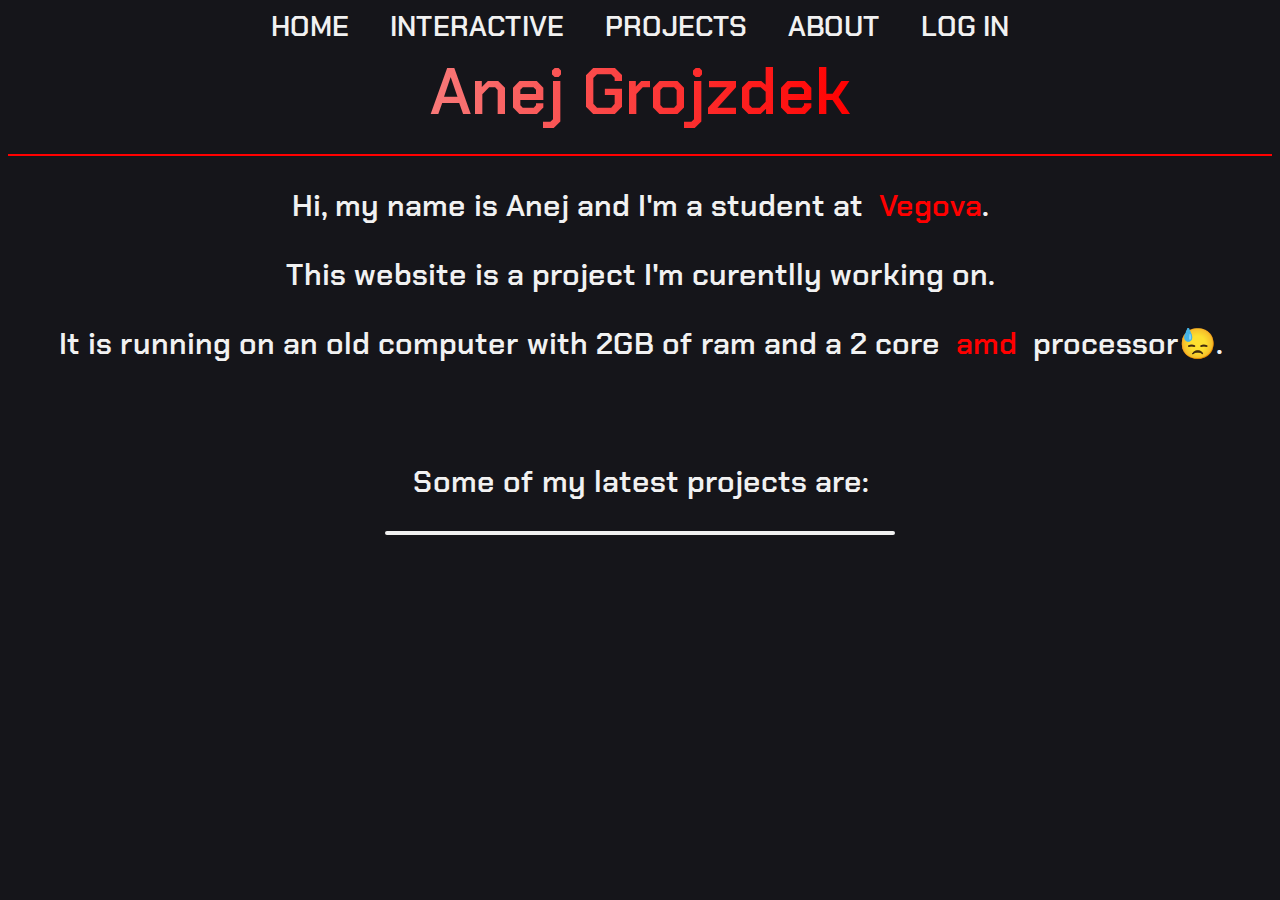
<file: index.html>
<!DOCTYPE html>
<html>
    <head>
        <link rel="stylesheet" href="stil.css">
        <meta charset="UTF-8">
        <meta name="viewport" content="width=device-width, initial-scale=1.0">
        <title>BALLS</title>
    </head>
    <header>
        <ul class="headerList">
            <li><a href="index.html">HOME</a></li>
            <li><a href="interactive.html">INTERACTIVE</a></li>
            <li><a href="projects.html">PROJECTS</a></li>
            <li><a href="about.html">ABOUT</a></li>
            <li><a id="account" href="login.html">LOG IN</a></li>
        </ul>
        <h1>Anej Grojzdek</h1>
        <hr>
    </header>
    <body>
        <p>Hi, my name is Anej and I'm a student at &nbsp;<a class="specialA" href="https://www.vegova.si/">Vegova</a>.</p>
        <p>This website is a project I'm curentlly working on.</p>
        <p>It is running on an old computer with 2GB of ram and a 2 core &nbsp;<a class="specialA" href="https://www.amd.com/">amd</a>&nbsp; processor😓.</p>
        <br>
        <p>Some of my latest projects are:</p>
        <div class="projectDiv" style="width: 40%"></div>
        <script src="index.js"></script>
        <script src="log_info.js"></script>
    </body>
</html>
</file>
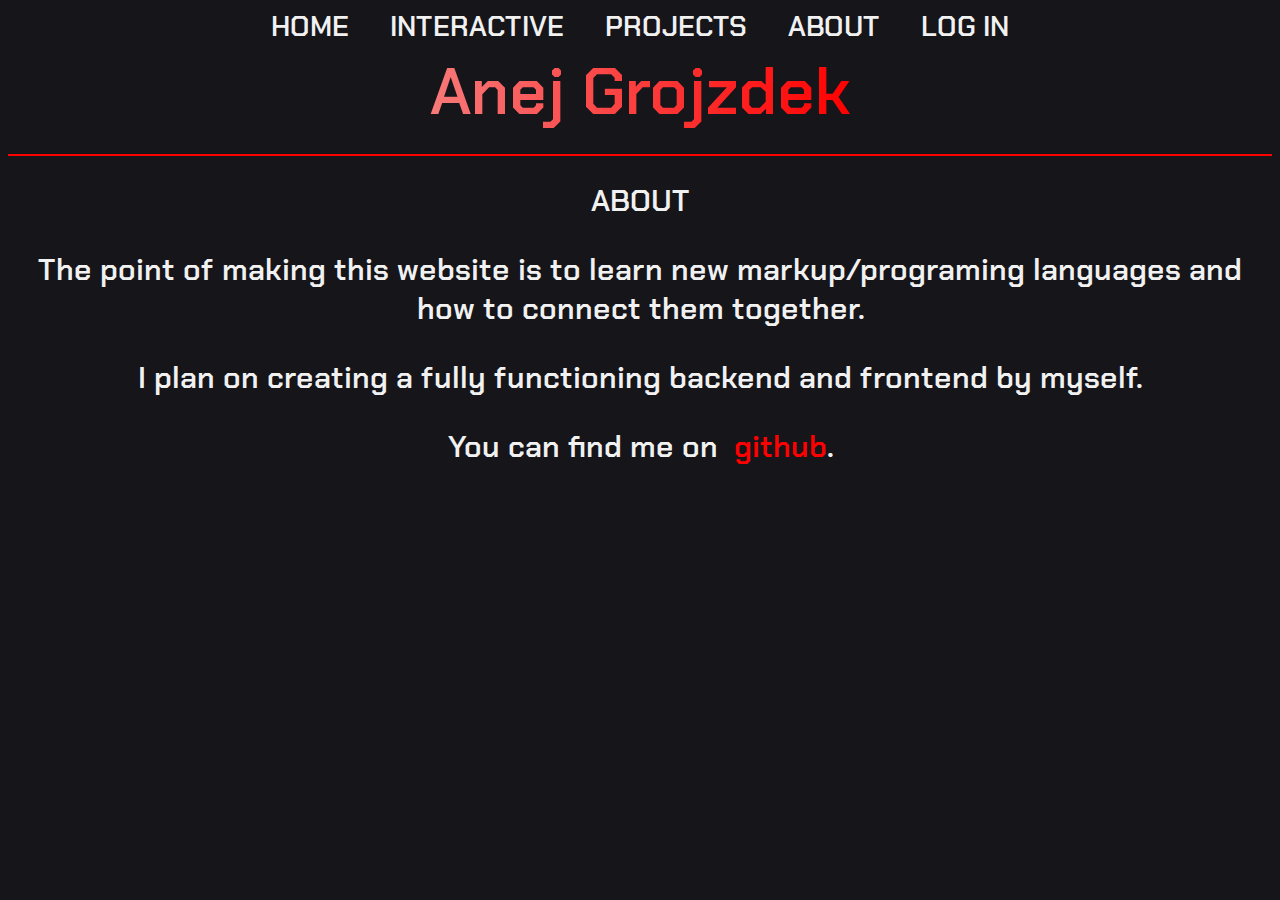
<file: about.html>
<!DOCTYPE html>
<html>
    <head>
        <link rel="stylesheet" href="stil.css">
        <meta name="viewport" content="width=device-width, initial-scale=1.0">
        <title>BALLS</title>
    </head>
    <header>
        <ul class="headerList">
            <li><a href="index.html">HOME</a></li>
            <li><a href="interactive.html">INTERACTIVE</a></li>
            <li><a href="projects.html">PROJECTS</a></li>
            <li><a href="about.html">ABOUT</a></li>
            <li><a id="account" href="login.html">LOG IN</a></li>
        </ul>
        <h1>Anej Grojzdek</h1>
        <hr>
    </header>
    <body>
        <h2>ABOUT</h2>
        <p>The point of making this website is to learn new markup/programing languages and how to connect them together.</p>
        <p>I plan on creating a fully functioning backend and frontend by myself.</p>
        <p>You can find me on &nbsp;<a class="specialA" href="https://github.com/theanej007">github</a>.</p>
        <script src="log_info.js"></script>
    </body>
</html>
</file>
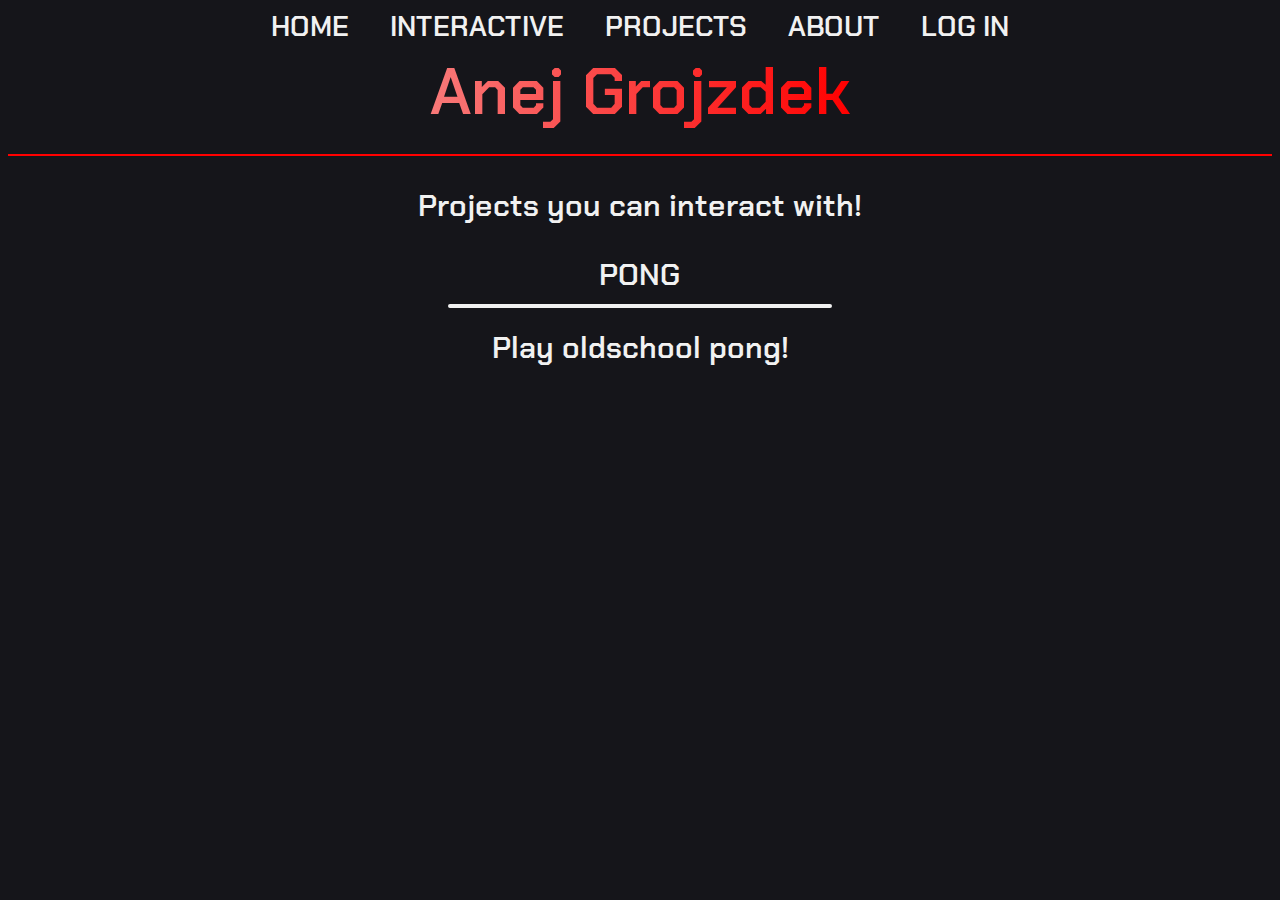
<file: interactive.html>
<!DOCTYPE html>
<html>
    <head>
        <link rel="stylesheet" href="../../../stil.css">
        <meta charset="UTF-8">
        <meta name="viewport" content="width=device-width, initial-scale=1.0">
        <title>BALLS</title>
    </head>
    <header>
        <ul class="headerList">
            <li><a href="index.html">HOME</a></li>
            <li><a href="interactive.html">INTERACTIVE</a></li>
            <li><a href="projects.html">PROJECTS</a></li>
            <li><a href="about.html">ABOUT</a></li>
            <li><a href="login.html">LOG IN</a></li>
        </ul>
        <h1>Anej Grojzdek</h1>
        <hr>
    </header>
    <body>
        <p>Projects you can interact with!</p>
        <a class="interactiveA" href="interactive/pong/pong.html">PONG</a>
        <div class="projectDiv" style="width: 30%"></div>
        <p style="margin: 10px;">Play oldschool pong!</p>
        <script type="module" src="interactive.js"></script>
    </body>
</html>
</file>
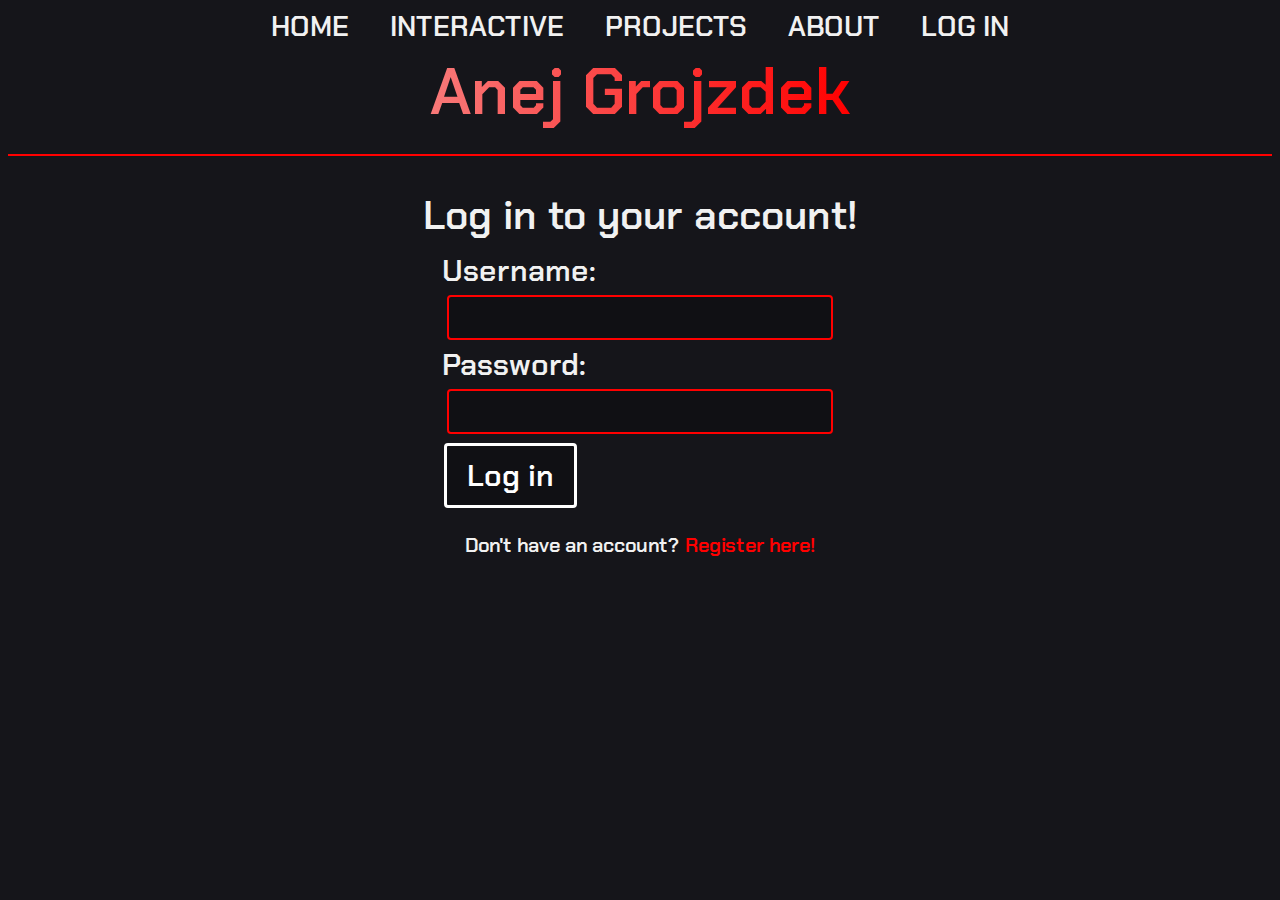
<file: login.html>
<!DOCTYPE html>
<html>
    <head>
        <link rel="stylesheet" href="stil.css">
        <meta charset="UTF-8">
        <meta name="viewport" content="width=device-width, initial-scale=1.0">
        <title>BALLS</title>
    </head>
    <header>
        <ul class="headerList">
            <li><a href="index.html">HOME</a></li>
            <li><a href="interactive.html">INTERACTIVE</a></li>
            <li><a href="projects.html">PROJECTS</a></li>
            <li><a href="about.html">ABOUT</a></li>
            <li><a href="login.html">LOG IN</a></li>
        </ul>
        <h1>Anej Grojzdek</h1>
        <hr>
    </header>
    <body>
        <h2 style="margin-bottom: 10px; font-size: 40px">Log in to your account!</h2>
        <div class="loginDiv">
            <form for="/login.js" method="POST">
                    <label>Username:</label><br>
                    <input id="username" name="username" type="text"><br>
                    <label>Password:</label><br>
                    <input id="password" name="password" type="password"><br>
                    <input type="button" value="Log in" id="loginBtn">
            </form>
        </div>
        <p style="font-size: 20px;" id="par">Don't have an account?&nbsp;<a style="font-size: 20px;" class="specialA" href="register.html">Register here!</a></p>
        <script src="login.js"></script>
    </body>
</html>
</file>
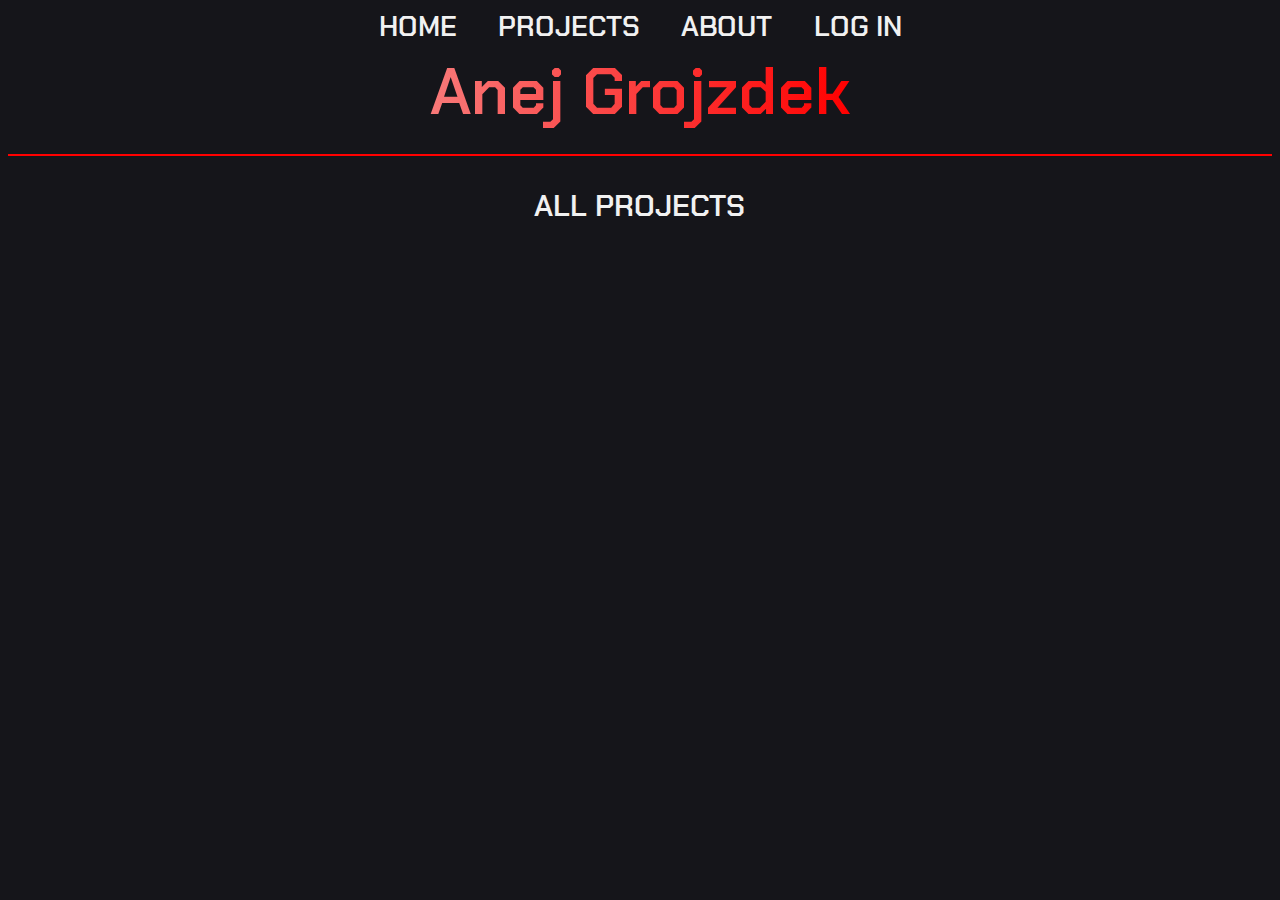
<file: projects.html>
<!DOCTYPE html>
<html>
    <head>
        <link rel="stylesheet" href="stil.css">
        <meta name="viewport" content="width=device-width, initial-scale=1.0">
        <title>BALLS</title>
    </head>
    <header>
        <ul class="headerList">
            <li><a href="index.html">HOME</a></li>
            <li><a href="projects.html">PROJECTS</a></li>
            <li><a href="about.html">ABOUT</a></li>
            <li><a id="account" href="login.html">LOG IN</a></li>
        </ul>
        <h1>Anej Grojzdek</h1>
        <hr>
    </header>
    <body>
        <div>
            <p>ALL PROJECTS</p>
        </div>
        <script src="projects.js"></script>
        <script src="log_info.js"></script>
    </body>
</html>
</file>
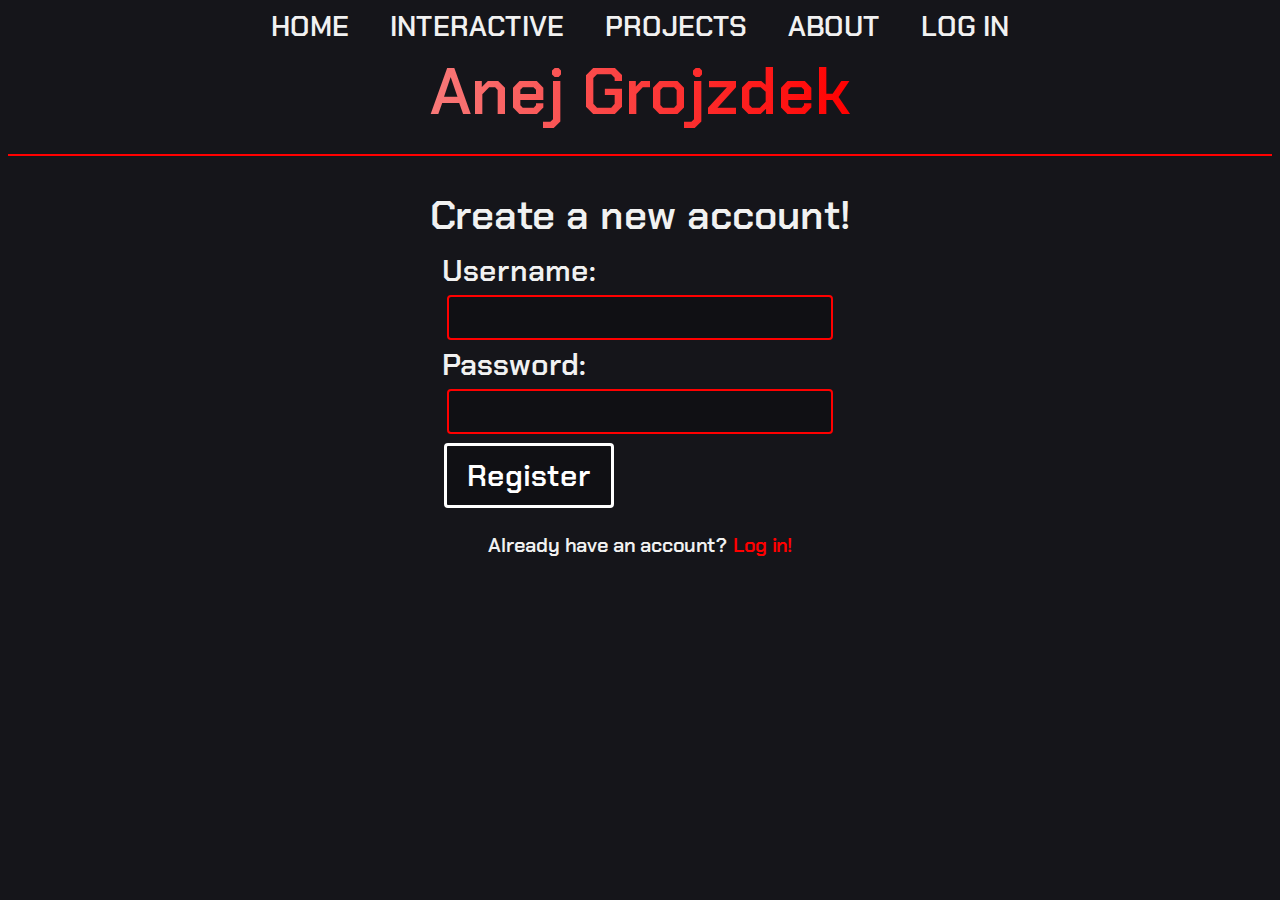
<file: register.html>
<!DOCTYPE html>
<html>
    <head>
        <link rel="stylesheet" href="stil.css">
        <meta charset="UTF-8">
        <meta name="viewport" content="width=device-width, initial-scale=1.0">
        <title>BALLS</title>
    </head>
    <header>
        <ul class="headerList">
            <li><a href="index.html">HOME</a></li>
            <li><a href="interactive.html">INTERACTIVE</a></li>
            <li><a href="projects.html">PROJECTS</a></li>
            <li><a href="about.html">ABOUT</a></li>
            <li><a href="login.html">LOG IN</a></li>
        </ul>
        <h1>Anej Grojzdek</h1>
        <hr>
    </header>
    <body>
        <h2 style="margin-bottom: 10px; font-size: 40px">Create a new account!</h2>
        <div class="loginDiv">
            <form for="/login.js" method="POST">
                    <label>Username:</label><br>
                    <input id="username" name="username" type="text"><br>
                    <label>Password:</label><br>
                    <input id="password" name="password" type="password"><br>
                    <input type="button" value="Register" id="registerBtn">
            </form>
        </div>
        <p style="font-size: 20px;" id="par">Already have an account?&nbsp;<a style="font-size: 20px;" class="specialA" href="login.html">Log in!</a></p>
        <script src="register.js"></script>
    </body>
</html>
</file>
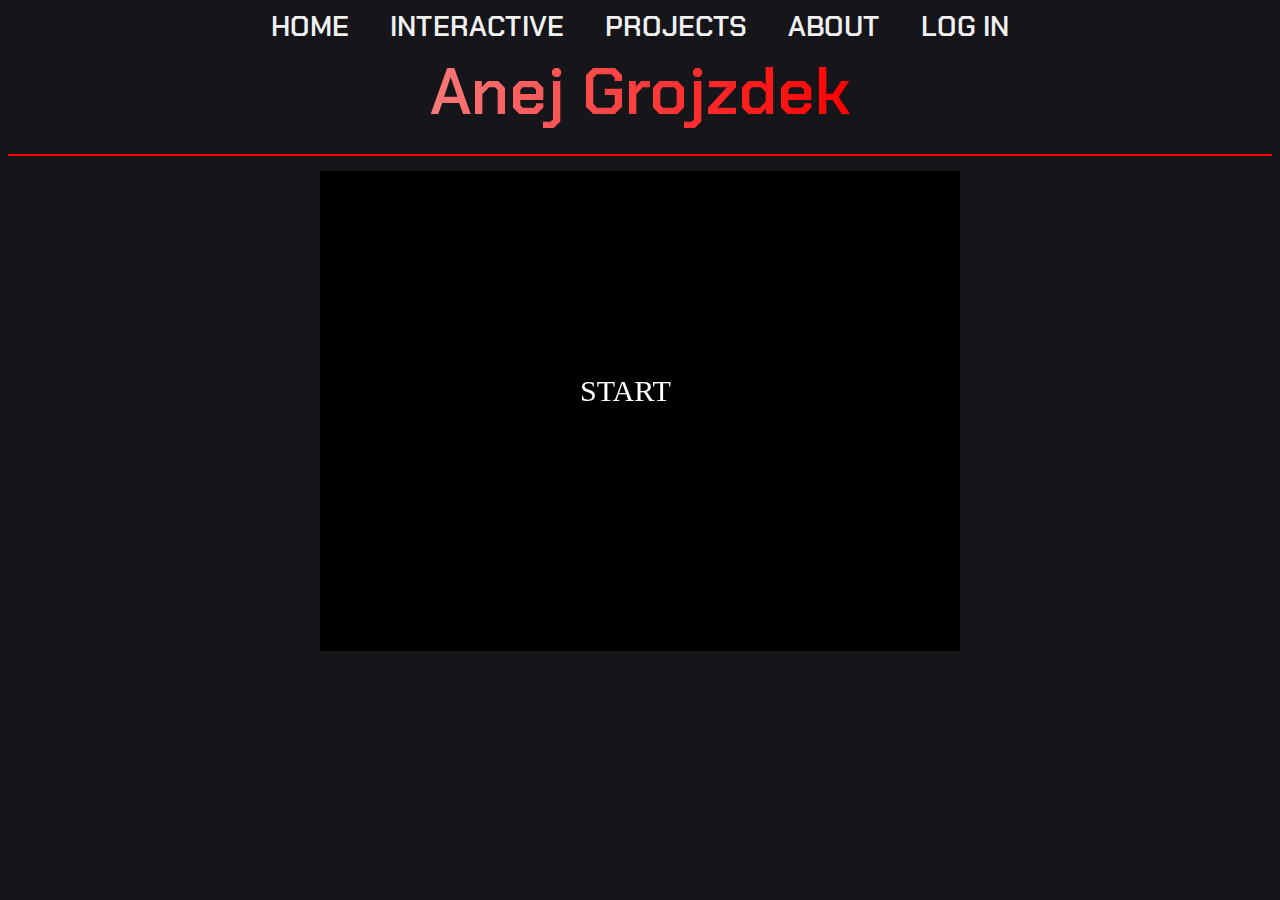
<file: interactive/pong/pong.html>
<!DOCTYPE html>
<html>
    <head>
        <link rel="stylesheet" href="../../../stil.css">
        <meta charset="UTF-8">
        <meta name="viewport" content="width=device-width, initial-scale=1.0">
        <title>BALLS</title>
        <style type="text/css">
            #pong {
                background-color: black;
            }
        </style>
    </head>
    <header>
        <ul class="headerList">
            <li><a href="../../../index.html">HOME</a></li>
            <li><a href="../../../interactive.html">INTERACTIVE</a></li>
            <li><a href="../../../projects.html">PROJECTS</a></li>
            <li><a href="../../../about.html">ABOUT</a></li>
            <li><a href="../../../login.html">LOG IN</a></li>
        </ul>
        <h1>Anej Grojzdek</h1>
        <hr>
    </header>
    <body>
        <div id="game">
            <canvas id="pong"></canvas>
        </div>
        <script type="module" src="pong.js"></script>
    </body>
</html>
</file>
<file: stil.css>
@font-face {
    font-family: Chakra Petch;
    src: url('font/chakra_petch/ChakraPetch-SemiBold.ttf')  format('truetype');
}
@font-face {
    font-family: Bit;
    src: url('font/bit/ARCADEPI.TTF')  format('truetype');
}
* {
    color: #F1F1F1;
    background-color: #15151a;
    font-family: Chakra Petch;
    font-size: 30px;
}
h1 {
    display: flex;
    justify-content: center;
    align-items: center;
    font-family: Chakra Petch;
    font-size: 65px;
    margin-top: 5px;
    margin-bottom: 20px;
    color: red;
    background: linear-gradient(to right, #f1f1f1, #F87979, red, #F1F1F1, #F87979, red, #F1F1F1);
    background-size: 200%;
    background-clip: text;
    -webkit-background-clip: text;
    -webkit-text-fill-color: transparent;
    animation: animate-gradient 3.5s linear infinite;
}
@keyframes animate-gradient {
    to {
        background-position: 200%;
    }
}
.headerList {
    padding-left: 0;
    display: flex;
    justify-content: center;
    align-items: center;
    margin: 5px 0;
    gap: 0.7rem;
}
.headerList li {
    list-style: none;
    display: inline-block;
}
.headerList a{ 
    font-size: 28px;
    padding: 0 10px;
    display: block;
}
.headerList a:hover{ 
    color: red;
}
.projectDiv {
    margin: auto;
    width: 60%;
    border-style: solid;
    border-width: 2px;
    border-radius: 30px;
    margin-bottom: 20px;
}
hr {
    border: 1px solid red;
}
h2 {
    display: flex;
    justify-content: center;
    align-items: center;
}
p {
    display: flex;
    justify-content: center;
    align-items: center;
    margin-left: 20px;
    margin-right: 20px;
    text-align: center;
}
a {
    text-decoration: none;
}
.specialA {
    color: red;
}
.specialA:hover {
    color: rgb(180, 0, 0);
}
.loginDiv {
    display: flex;
    justify-content: center;
    align-items: center;
}
#username {
    border: 2px solid red;
    border-radius: 4px;
    background-color: #101014;
    margin: 5px;
}
#password {
    border: 2px solid red;
    border-radius: 4px;
    background-color: #101014;
    margin: 5px;
}
#loginBtn {
    background-color: #101014;
    border: solid;
    border-radius: 4px;
    color: white;
    padding: 10px 20px;
    text-decoration: none;
    margin: 4px 2px;
    cursor: pointer;
    display: flex;
    justify-content: center;
    align-items: center;
}
#registerBtn {
    background-color: #101014;
    border: solid;
    border-radius: 4px;
    color: white;
    padding: 10px 20px;
    text-decoration: none;
    margin: 4px 2px;
    cursor: pointer;
    display: flex;
    justify-content: center;
    align-items: center;
}
#loginBtn:hover {
    background-color: #0a0a0c;
}
#game {
    display: flex;
    justify-content: center;
    align-items: center;
}
.interactiveA {
    display: flex;
    justify-content: center;
    align-items: center;
    margin: 10px;
}
.interactiveA:hover {
    color: red;
}
</file>
